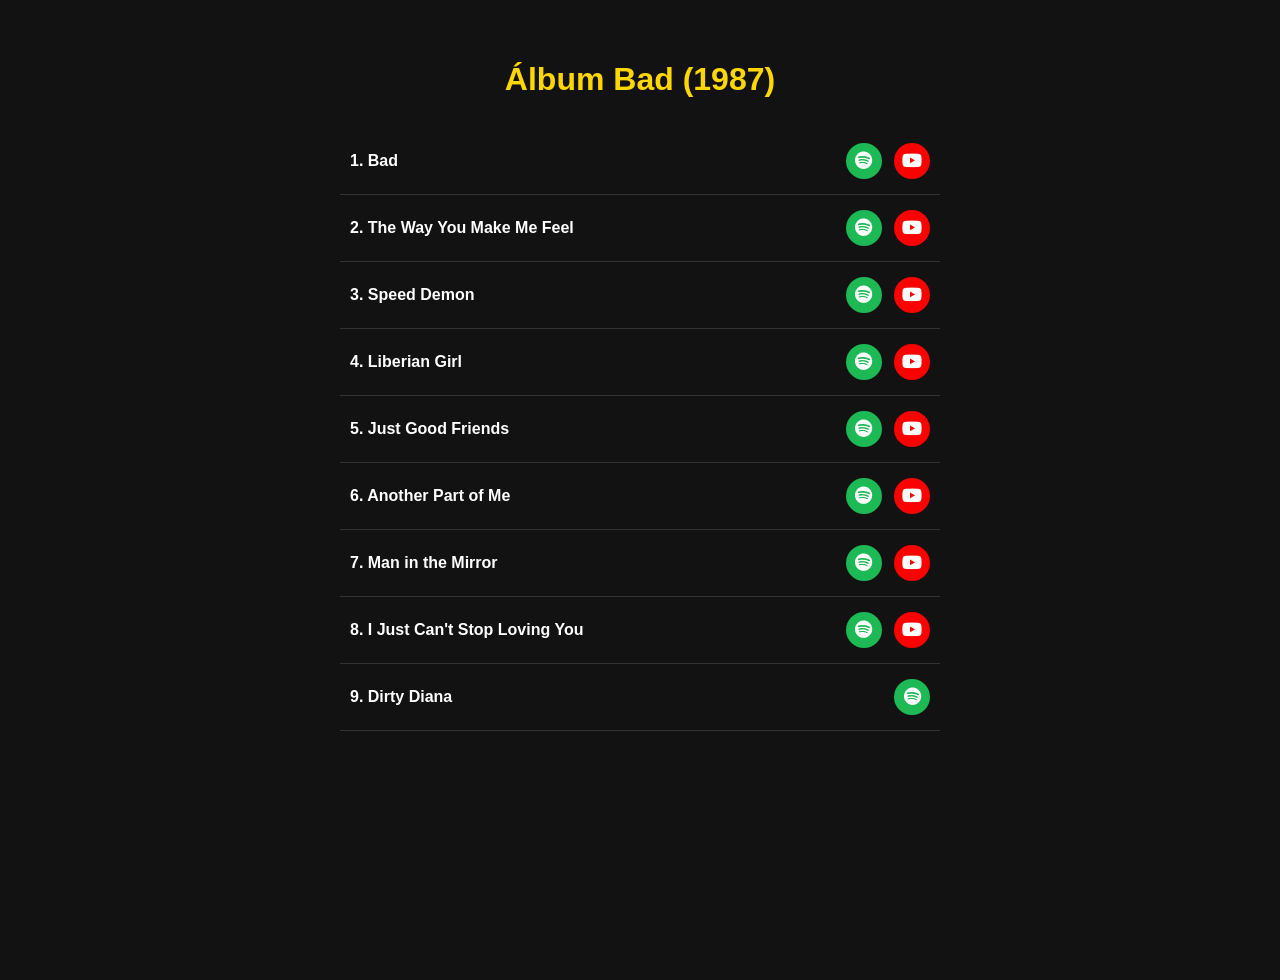
<file: bad.html>
<!DOCTYPE html>
<html lang="pt-BR">
<head>
    <meta charset="UTF-8">
    <meta name="viewport" content="width=device-width, initial-scale=1.0">
    <title>Álbum Bad - MJ FanPage</title>
    <link rel="stylesheet" href="Style.css">
    <link rel="stylesheet" href="https://cdnjs.cloudflare.com/ajax/libs/font-awesome/6.4.2/css/all.min.css">
    <style>
        body {
            background-color: #121212;
            color: #FFFFFF;
            font-family: Arial, sans-serif;
            text-align: center;
            padding: 40px 20px;
        }
        h1 { color: #FFD700; margin-bottom: 30px; }
        
        /* Estrutura da Tabela de Músicas */
        .tabela-musicas {
            width: 100%;
            max-width: 600px;
            margin: 0 auto;
            border-collapse: collapse;
            text-align: left;
        }
        .tabela-musicas tr {
            border-bottom: 1px solid #333;
        }
        .tabela-musicas td {
            padding: 15px 10px;
            vertical-align: middle;
        }
        .nome-musica {
            font-size: 16px;
            font-weight: bold;
        }
        
        /* Botões de Streaming redondos com Ícones */
        .botoes-coluna {
            text-align: right;
            white-space: nowrap;
        }
        .btn-mini {
            display: inline-flex;
            align-items: center;
            justify-content: center;
            width: 36px;
            height: 36px;
            margin-left: 8px;
            border-radius: 50%;
            text-decoration: none;
            font-size: 18px; /* Tamanho do ícone */
            color: white;
            transition: 0.2s;
        }
        .btn-spotify { background-color: #1DB954; }
        .btn-spotify:hover { background-color: #1ed760; transform: scale(1.1); }
        .btn-youtube { background-color: #FF0000; }
        .btn-youtube:hover { background-color: #ff3333; transform: scale(1.1); }
        
        .btn-voltar { 
            display: inline-block;
            background-color: #333; 
            color: #FFD700; 
            padding: 12px 24px;
            margin-top: 40px; 
            border-radius: 25px;
            text-decoration: none;
            font-weight: bold;
            transition: 0.2s;
        }
        .btn-voltar:hover { background-color: #444; }
    </style>
</head>
<body>

    <h1>Álbum Bad (1987)</h1>
    
    <table class="tabela-musicas">
        <tr>
            <td class="nome-musica">1. Bad</td>
            <td class="botoes-coluna">
                <a href="https://open.spotify.com/track/2b93Z6coS88777f9vstYF7" target="_blank" class="btn-mini btn-spotify" title="Ouvir no Spotify"><i class="fab fa-spotify"></i></a>
                <a href="https://www.youtube.com/watch?v=dsUXAEzaC3Q" target="_blank" class="btn-mini btn-youtube" title="Assistir no YouTube"><i class="fab fa-youtube"></i></a>
            </td>
        </tr>
        <tr>
            <td class="nome-musica">2. The Way You Make Me Feel</td>
            <td class="botoes-coluna">
                <a href="https://open.spotify.com/track/2mCg39wX6wG676451e089X" target="_blank" class="btn-mini btn-spotify" title="Ouvir no Spotify"><i class="fab fa-spotify"></i></a>
                <a href="https://www.youtube.com/watch?v=HzZ_urpj4As" target="_blank" class="btn-mini btn-youtube" title="Assistir no YouTube"><i class="fab fa-youtube"></i></a>
            </td>
        </tr>
        <tr>
            <td class="nome-musica">3. Speed Demon</td>
            <td class="botoes-coluna">
                <a href="https://open.spotify.com/track/5u0w3NqVzY33wK7p8vYF6X" target="_blank" class="btn-mini btn-spotify" title="Ouvir no Spotify"><i class="fab fa-spotify"></i></a>
                <a href="https://www.youtube.com/watch?v=fxZpA6UvQ2E" target="_blank" class="btn-mini btn-youtube" title="Assistir no YouTube"><i class="fab fa-youtube"></i></a>
            </td>
        </tr>
        <tr>
            <td class="nome-musica">4. Liberian Girl</td>
            <td class="botoes-coluna">
                <a href="https://open.spotify.com/track/1S81XcoU885X6pY7w8F88w" target="_blank" class="btn-mini btn-spotify" title="Ouvir no Spotify"><i class="fab fa-spotify"></i></a>
                <a href="https://www.youtube.com/watch?v=f3V-7DEAgdc" target="_blank" class="btn-mini btn-youtube" title="Assistir no YouTube"><i class="fab fa-youtube"></i></a>
            </td>
        </tr>
        <tr>
            <td class="nome-musica">5. Just Good Friends</td>
            <td class="botoes-coluna">
                <a href="https://open.spotify.com/track/6p0CcoW3vK567X7Xz8YF99" target="_blank" class="btn-mini btn-spotify" title="Ouvir no Spotify"><i class="fab fa-spotify"></i></a>
                <a href="https://www.youtube.com/watch?v=vVWeY8X788w" target="_blank" class="btn-mini btn-youtube" title="Assistir no YouTube"><i class="fab fa-youtube"></i></a>
            </td>
        </tr>
        <tr>
            <td class="nome-musica">6. Another Part of Me</td>
            <td class="botoes-coluna">
                <a href="https://open.spotify.com/track/3wX8XcoU885Y6pY7w8F99w" target="_blank" class="btn-mini btn-spotify" title="Ouvir no Spotify"><i class="fab fa-spotify"></i></a>
                <a href="https://www.youtube.com/watch?v=Ym0hZG-zNOk" target="_blank" class="btn-mini btn-youtube" title="Assistir no YouTube"><i class="fab fa-youtube"></i></a>
            </td>
        </tr>
        <tr>
            <td class="nome-musica">7. Man in the Mirror</td>
            <td class="botoes-coluna">
                <a href="https://open.spotify.com/track/1Y7w8YF6XcoU885X6pY7w8" target="_blank" class="btn-mini btn-spotify" title="Ouvir no Spotify"><i class="fab fa-spotify"></i></a>
                <a href="https://www.youtube.com/watch?v=PivWY9wn5ps" target="_blank" class="btn-mini btn-youtube" title="Assistir no YouTube"><i class="fab fa-youtube"></i></a>
            </td>
        </tr>
        <tr>
            <td class="nome-musica">8. I Just Can't Stop Loving You</td>
            <td class="botoes-coluna">
                <a href="https://open.spotify.com/track/5wG7X7Xz8YF99wK567XcoU" target="_blank" class="btn-mini btn-spotify" title="Ouvir no Spotify"><i class="fab fa-spotify"></i></a>
                <a href="https://www.youtube.com/watch?v=Yp97O_62-98" target="_blank" class="btn-mini btn-youtube" title="Assistir no YouTube"><i class="fab fa-youtube"></i></a>
            </td>
        </tr>
        <tr>
            <td class="nome-musica">9. Dirty Diana</td>
            <td class="botoes-coluna">
                <a href="https://open.spotify.com/track/5X9XcoU885Y6pY7w8F88wK" target="_blank" class="btn-mini btn-spotify" title="Ouvir no Spotify"><i class="fab fa-spotify"></i></a>
                <a href="
</file>
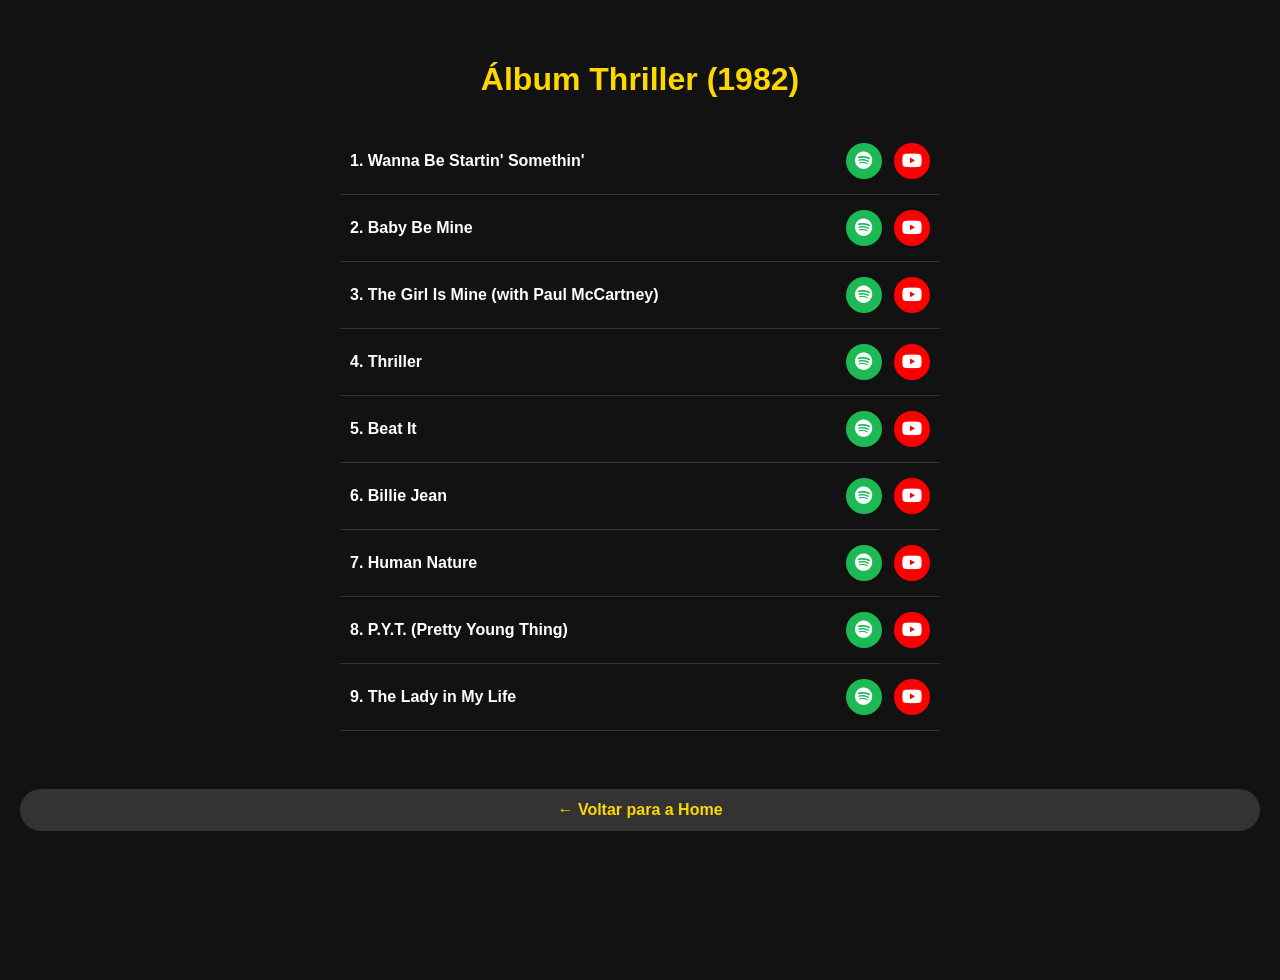
<file: thriller.html>
<!DOCTYPE html>
<html lang="pt-BR">
<head>
    <meta charset="UTF-8">
    <meta name="viewport" content="width=device-width, initial-scale=1.0">
    <title>Álbum Thriller - MJ FanPage</title>
    <link rel="stylesheet" href="Style.css">
    <link rel="stylesheet" href="https://cdnjs.cloudflare.com/ajax/libs/font-awesome/6.4.2/css/all.min.css">
    <style>
        body {
            background-color: #121212;
            color: #FFFFFF;
            font-family: Arial, sans-serif;
            text-align: center;
            padding: 40px 20px;
        }
        h1 { color: #FFD700; margin-bottom: 30px; }
        
        /* Estrutura da Tabela de Músicas */
        .tabela-musicas {
            width: 100%;
            max-width: 600px;
            margin: 0 auto;
            border-collapse: collapse;
            text-align: left;
        }
        .tabela-musicas tr {
            border-bottom: 1px solid #333;
        }
        .tabela-musicas td {
            padding: 15px 10px;
            vertical-align: middle;
        }
        .nome-musica {
            font-size: 16px;
            font-weight: bold;
        }
        
        /* Botões de Streaming redondos com Ícones */
        .botoes-coluna {
            text-align: right;
            white-space: nowrap;
        }
        .btn-mini {
            display: inline-flex;
            align-items: center;
            justify-content: center;
            width: 36px;
            height: 36px;
            margin-left: 8px;
            border-radius: 50%;
            text-decoration: none;
            font-size: 18px; /* Tamanho do ícone */
            color: white;
            transition: 0.2s;
        }
        .btn-spotify { background-color: #1DB954; }
        .btn-spotify:hover { background-color: #1ed760; transform: scale(1.1); }
        .btn-youtube { background-color: #FF0000; }
        .btn-youtube:hover { background-color: #ff3333; transform: scale(1.1); }
        
        .btn-voltar { 
            display: inline-block;
            background-color: #333; 
            color: #FFD700; 
            padding: 12px 24px;
            margin-top: 40px; 
            border-radius: 25px;
            text-decoration: none;
            font-weight: bold;
            transition: 0.2s;
        }
        .btn-voltar:hover { background-color: #444; }
    </style>
</head>
<body>

    <h1>Álbum Thriller (1982)</h1>
    
    <table class="tabela-musicas">
        <tr>
            <td class="nome-musica">1. Wanna Be Startin' Somethin'</td>
            <td class="botoes-coluna">
                <a href="https://open.spotify.com/track/2mCg39wX6wG676451e089X1" target="_blank" class="btn-mini btn-spotify" title="Ouvir no Spotify"><i class="fab fa-spotify"></i></a>
                <a href="https://www.youtube.com/watch?v=4Uj3zitETs4" target="_blank" class="btn-mini btn-youtube" title="Assistir no YouTube"><i class="fab fa-youtube"></i></a>
            </td>
        </tr>
        <tr>
            <td class="nome-musica">2. Baby Be Mine</td>
            <td class="botoes-coluna">
                <a href="https://open.spotify.com/track/2mCg39wX6wG676451e089X2" target="_blank" class="btn-mini btn-spotify" title="Ouvir no Spotify"><i class="fab fa-spotify"></i></a>
                <a href="https://www.youtube.com/watch?v=Z46GvEshXwA" target="_blank" class="btn-mini btn-youtube" title="Assistir no YouTube"><i class="fab fa-youtube"></i></a>
            </td>
        </tr>
        <tr>
            <td class="nome-musica">3. The Girl Is Mine (with Paul McCartney)</td>
            <td class="botoes-coluna">
                <a href="https://open.spotify.com/track/2mCg39wX6wG676451e089X3" target="_blank" class="btn-mini btn-spotify" title="Ouvir no Spotify"><i class="fab fa-spotify"></i></a>
                <a href="https://www.youtube.com/watch?v=Y96mdVshB_Q" target="_blank" class="btn-mini btn-youtube" title="Assistir no YouTube"><i class="fab fa-youtube"></i></a>
            </td>
        </tr>
        <tr>
            <td class="nome-musica">4. Thriller</td>
            <td class="botoes-coluna">
                <a href="https://open.spotify.com/track/2mCg39wX6wG676451e089X4" target="_blank" class="btn-mini btn-spotify" title="Ouvir no Spotify"><i class="fab fa-spotify"></i></a>
                <a href="https://www.youtube.com/watch?v=sOnqjkJTMaA" target="_blank" class="btn-mini btn-youtube" title="Assistir no YouTube"><i class="fab fa-youtube"></i></a>
            </td>
        </tr>
        <tr>
            <td class="nome-musica">5. Beat It</td>
            <td class="botoes-coluna">
                <a href="https://open.spotify.com/track/2mCg39wX6wG676451e089X5" target="_blank" class="btn-mini btn-spotify" title="Ouvir no Spotify"><i class="fab fa-spotify"></i></a>
                <a href="https://www.youtube.com/watch?v=oRdxUFDoQe0" target="_blank" class="btn-mini btn-youtube" title="Assistir no YouTube"><i class="fab fa-youtube"></i></a>
            </td>
        </tr>
        <tr>
            <td class="nome-musica">6. Billie Jean</td>
            <td class="botoes-coluna">
                <a href="https://open.spotify.com/track/2mCg39wX6wG676451e089X6" target="_blank" class="btn-mini btn-spotify" title="Ouvir no Spotify"><i class="fab fa-spotify"></i></a>
                <a href="https://www.youtube.com/watch?v=Zi_XLOBDo_Y" target="_blank" class="btn-mini btn-youtube" title="Assistir no YouTube"><i class="fab fa-youtube"></i></a>
            </td>
        </tr>
        <tr>
            <td class="nome-musica">7. Human Nature</td>
            <td class="botoes-coluna">
                <a href="https://open.spotify.com/track/2mCg39wX6wG676451e089X7" target="_blank" class="btn-mini btn-spotify" title="Ouvir no Spotify"><i class="fab fa-spotify"></i></a>
                <a href="https://www.youtube.com/watch?v=7Y3ekvscscY" target="_blank" class="btn-mini btn-youtube" title="Assistir no YouTube"><i class="fab fa-youtube"></i></a>
            </td>
        </tr>
        <tr>
            <td class="nome-musica">8. P.Y.T. (Pretty Young Thing)</td>
            <td class="botoes-coluna">
                <a href="https://open.spotify.com/track/2mCg39wX6wG676451e089X8" target="_blank" class="btn-mini btn-spotify" title="Ouvir no Spotify"><i class="fab fa-spotify"></i></a>
                <a href="https://www.youtube.com/watch?v=1XzY2ij_vL4" target="_blank" class="btn-mini btn-youtube" title="Assistir no YouTube"><i class="fab fa-youtube"></i></a>
            </td>
        </tr>
        <tr>
            <td class="nome-musica">9. The Lady in My Life</td>
            <td class="botoes-coluna">
                <a href="https://open.spotify.com/track/2mCg39wX6wG676451e089X9" target="_blank" class="btn-mini btn-spotify" title="Ouvir no Spotify"><i class="fab fa-spotify"></i></a>
                <a href="https://www.youtube.com/watch?v=ccN9S0T298w" target="_blank" class="btn-mini btn-youtube" title="Assistir no YouTube"><i class="fab fa-youtube"></i></a>
            </td>
        </tr>
    </table>

    <br>
    <a href="index.html" class="btn-voltar">← Voltar para a Home</a>

</body>
</html>
</file>
<file: Style.css>
body { background-color: #121212; color: #ffffff; font-family: 'Segoe UI', sans-serif; margin: 0; min-height: 100vh; display: flex; flex-direction: column; }

/* Navbar ajustada para não cortar nada */
.navbar { 
    position: fixed; top: 0; left: 0; width: 100%; height: 70px; 
    background: #000; display: flex; justify-content: space-between; 
    align-items: center; padding: 0 50px; z-index: 1000; box-sizing: border-box;
}
.logo-nav { color: #f1c40f; font-weight: bold; font-size: 1.5rem; }
.links-nav a { color: #fff; text-decoration: none; margin-left: 20px; font-weight: 600; }
.links-nav a:hover { color: #1db954; }

/* Adicionado padding-top para o conteúdo não ficar escondido atrás da navbar */
.conteudo-principal { flex: 1; display: flex; flex-direction: column; align-items: center; padding: 100px 20px 40px 20px; }

h1 { color: #f1c40f; text-align: center; }
.titulo-secao { margin-top: 50px; border-bottom: 2px solid #f1c40f; padding-bottom: 5px; }

#btn-foto { background: #1db954; color: white; padding: 12px 24px; border-radius: 30px; border: none; cursor: pointer; transition: 0.3s; }
#btn-foto:hover { transform: scale(1.05); }

.container-albuns { display: flex; gap: 40px; margin-top: 20px; }
.card-album-individual { background: #1e1e1e; padding: 20px; border-radius: 12px; text-align: center; }
img { max-width: 200px; border-radius: 8px; }

.rodape { background: #000; padding: 20px; text-align: center; border-top: 1px solid #333; margin-top: auto; }
.social-links a { color: #b3b3b3; text-decoration: none; margin: 0 10px; font-size: 0.9rem; }
.social-links a:hover { color: #1db954; }
.escondida { display: none; }
</file>
